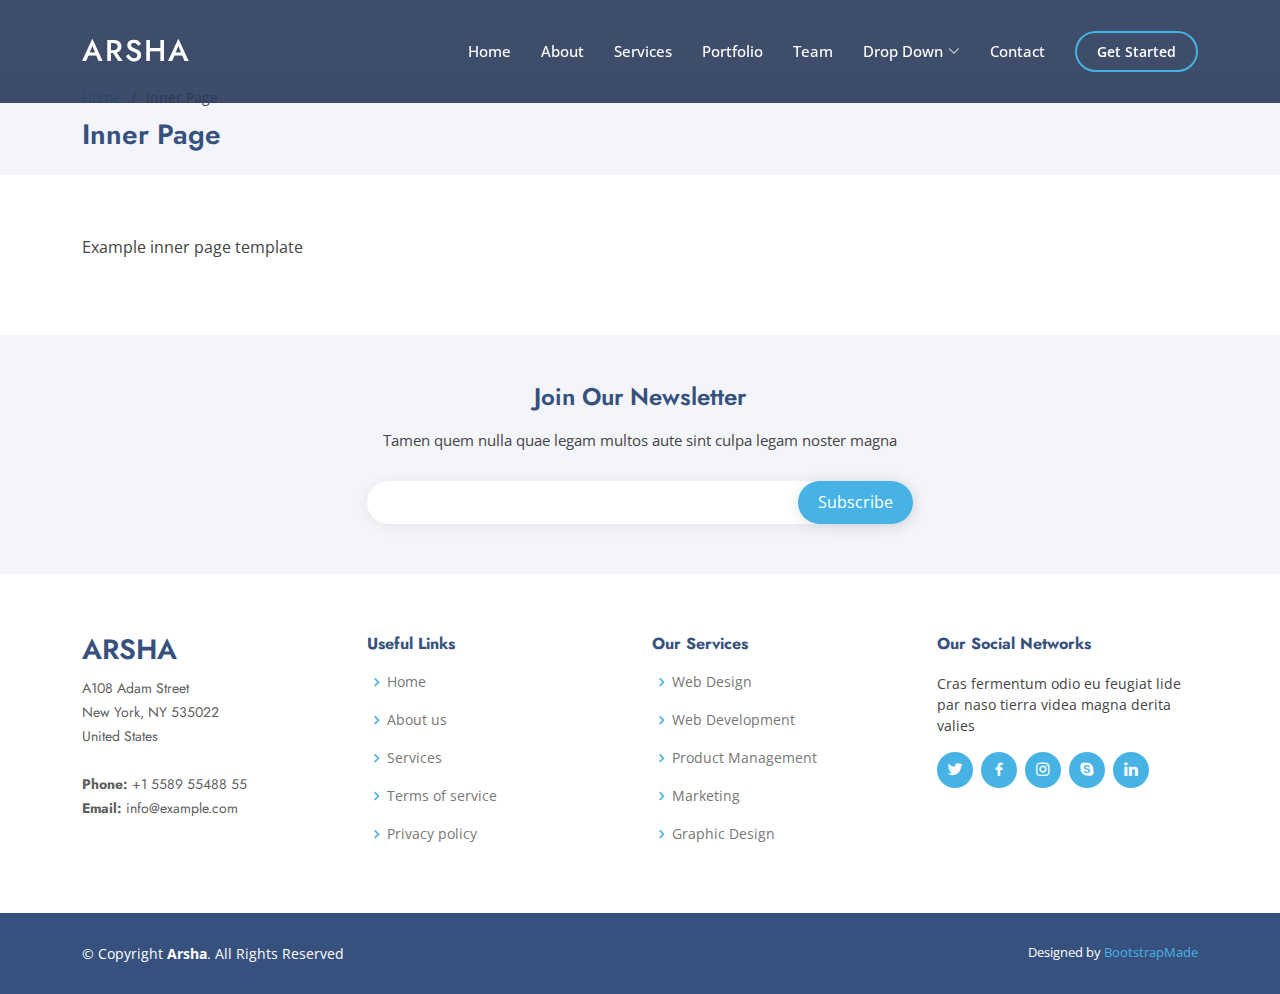
<file: inner-page.html>
<!DOCTYPE html>
<html lang="en">

<head>
  <meta charset="utf-8">
  <meta content="width=device-width, initial-scale=1.0" name="viewport">

  <title>Inner Page - Arsha Bootstrap Template</title>
  <meta content="" name="description">
  <meta content="" name="keywords">

  
  <link href="assets/img/favicon.png" rel="icon">
  <link href="assets/img/apple-touch-icon.png" rel="apple-touch-icon">


  <link href="https://fonts.googleapis.com/css?family=Open+Sans:300,300i,400,400i,600,600i,700,700i|Jost:300,300i,400,400i,500,500i,600,600i,700,700i|Poppins:300,300i,400,400i,500,500i,600,600i,700,700i" rel="stylesheet">

  <!-- Vendor CSS Files -->
  <link href="assets/vendor/aos/aos.css" rel="stylesheet">
  <link href="assets/vendor/bootstrap/css/bootstrap.min.css" rel="stylesheet">
  <link href="assets/vendor/bootstrap-icons/bootstrap-icons.css" rel="stylesheet">
  <link href="assets/vendor/boxicons/css/boxicons.min.css" rel="stylesheet">
  <link href="assets/vendor/glightbox/css/glightbox.min.css" rel="stylesheet">
  <link href="assets/vendor/remixicon/remixicon.css" rel="stylesheet">
  <link href="assets/vendor/swiper/swiper-bundle.min.css" rel="stylesheet">

  <!-- Template Main CSS File -->
  <link href="assets/css/style.css" rel="stylesheet">


</head>

<body>

  <!-- ======= Header ======= -->
  <header id="header" class="fixed-top header-inner-pages">
    <div class="container d-flex align-items-center">

      <h1 class="logo me-auto"><a href="index.html">Arsha</a></h1>
      <!-- Uncomment below if you prefer to use an image logo -->
      <!-- <a href="index.html" class="logo me-auto"><img src="assets/img/logo.png" alt="" class="img-fluid"></a>-->

      <nav id="navbar" class="navbar">
        <ul>
          <li><a class="nav-link scrollto " href="#hero">Home</a></li>
          <li><a class="nav-link scrollto" href="#about">About</a></li>
          <li><a class="nav-link scrollto" href="#services">Services</a></li>
          <li><a class="nav-link   scrollto" href="#portfolio">Portfolio</a></li>
          <li><a class="nav-link scrollto" href="#team">Team</a></li>
          <li class="dropdown"><a href="#"><span>Drop Down</span> <i class="bi bi-chevron-down"></i></a>
            <ul>
              <li><a href="#">Drop Down 1</a></li>
              <li class="dropdown"><a href="#"><span>Deep Drop Down</span> <i class="bi bi-chevron-right"></i></a>
                <ul>
                  <li><a href="#">Deep Drop Down 1</a></li>
                  <li><a href="#">Deep Drop Down 2</a></li>
                  <li><a href="#">Deep Drop Down 3</a></li>
                  <li><a href="#">Deep Drop Down 4</a></li>
                  <li><a href="#">Deep Drop Down 5</a></li>
                </ul>
              </li>
              <li><a href="#">Drop Down 2</a></li>
              <li><a href="#">Drop Down 3</a></li>
              <li><a href="#">Drop Down 4</a></li>
            </ul>
          </li>
          <li><a class="nav-link scrollto" href="#contact">Contact</a></li>
          <li><a class="getstarted scrollto" href="#about">Get Started</a></li>
        </ul>
        <i class="bi bi-list mobile-nav-toggle"></i>
      </nav><!-- .navbar -->

    </div>
  </header><!-- End Header -->

  <main id="main">

    <!-- ======= Breadcrumbs ======= -->
    <section id="breadcrumbs" class="breadcrumbs">
      <div class="container">

        <ol>
          <li><a href="index.html">Home</a></li>
          <li>Inner Page</li>
        </ol>
        <h2>Inner Page</h2>

      </div>
    </section><!-- End Breadcrumbs -->

    <section class="inner-page">
      <div class="container">
        <p>
          Example inner page template
        </p>
      </div>
    </section>

  </main><!-- End #main -->

  <!-- ======= Footer ======= -->
  <footer id="footer">

    <div class="footer-newsletter">
      <div class="container">
        <div class="row justify-content-center">
          <div class="col-lg-6">
            <h4>Join Our Newsletter</h4>
            <p>Tamen quem nulla quae legam multos aute sint culpa legam noster magna</p>
            <form action="" method="post">
              <input type="email" name="email"><input type="submit" value="Subscribe">
            </form>
          </div>
        </div>
      </div>
    </div>

    <div class="footer-top">
      <div class="container">
        <div class="row">

          <div class="col-lg-3 col-md-6 footer-contact">
            <h3>Arsha</h3>
            <p>
              A108 Adam Street <br>
              New York, NY 535022<br>
              United States <br><br>
              <strong>Phone:</strong> +1 5589 55488 55<br>
              <strong>Email:</strong> info@example.com<br>
            </p>
          </div>

          <div class="col-lg-3 col-md-6 footer-links">
            <h4>Useful Links</h4>
            <ul>
              <li><i class="bx bx-chevron-right"></i> <a href="#">Home</a></li>
              <li><i class="bx bx-chevron-right"></i> <a href="#">About us</a></li>
              <li><i class="bx bx-chevron-right"></i> <a href="#">Services</a></li>
              <li><i class="bx bx-chevron-right"></i> <a href="#">Terms of service</a></li>
              <li><i class="bx bx-chevron-right"></i> <a href="#">Privacy policy</a></li>
            </ul>
          </div>

          <div class="col-lg-3 col-md-6 footer-links">
            <h4>Our Services</h4>
            <ul>
              <li><i class="bx bx-chevron-right"></i> <a href="#">Web Design</a></li>
              <li><i class="bx bx-chevron-right"></i> <a href="#">Web Development</a></li>
              <li><i class="bx bx-chevron-right"></i> <a href="#">Product Management</a></li>
              <li><i class="bx bx-chevron-right"></i> <a href="#">Marketing</a></li>
              <li><i class="bx bx-chevron-right"></i> <a href="#">Graphic Design</a></li>
            </ul>
          </div>

          <div class="col-lg-3 col-md-6 footer-links">
            <h4>Our Social Networks</h4>
            <p>Cras fermentum odio eu feugiat lide par naso tierra videa magna derita valies</p>
            <div class="social-links mt-3">
              <a href="#" class="twitter"><i class="bx bxl-twitter"></i></a>
              <a href="#" class="facebook"><i class="bx bxl-facebook"></i></a>
              <a href="#" class="instagram"><i class="bx bxl-instagram"></i></a>
              <a href="#" class="google-plus"><i class="bx bxl-skype"></i></a>
              <a href="#" class="linkedin"><i class="bx bxl-linkedin"></i></a>
            </div>
          </div>

        </div>
      </div>
    </div>

    <div class="container footer-bottom clearfix">
      <div class="copyright">
        &copy; Copyright <strong><span>Arsha</span></strong>. All Rights Reserved
      </div>
      <div class="credits">
        <!-- All the links in the footer should remain intact. -->
        <!-- You can delete the links only if you purchased the pro version. -->
        <!-- Licensing information: https://bootstrapmade.com/license/ -->
        <!-- Purchase the pro version with working PHP/AJAX contact form: https://bootstrapmade.com/arsha-free-bootstrap-html-template-corporate/ -->
        Designed by <a href="https://bootstrapmade.com/">BootstrapMade</a>
      </div>
    </div>
  </footer><!-- End Footer -->

  <div id="preloader"></div>
  <a href="#" class="back-to-top d-flex align-items-center justify-content-center"><i class="bi bi-arrow-up-short"></i></a>

  <!-- Vendor JS Files -->
  <script src="assets/vendor/aos/aos.js"></script>
  <script src="assets/vendor/bootstrap/js/bootstrap.bundle.min.js"></script>
  <script src="assets/vendor/glightbox/js/glightbox.min.js"></script>
  <script src="assets/vendor/isotope-layout/isotope.pkgd.min.js"></script>
  <script src="assets/vendor/swiper/swiper-bundle.min.js"></script>
  <script src="assets/vendor/waypoints/noframework.waypoints.js"></script>
  <script src="assets/vendor/php-email-form/validate.js"></script>

  <!-- Template Main JS File -->
  <script src="assets/js/main.js"></script>

</body>

</html>
</file>
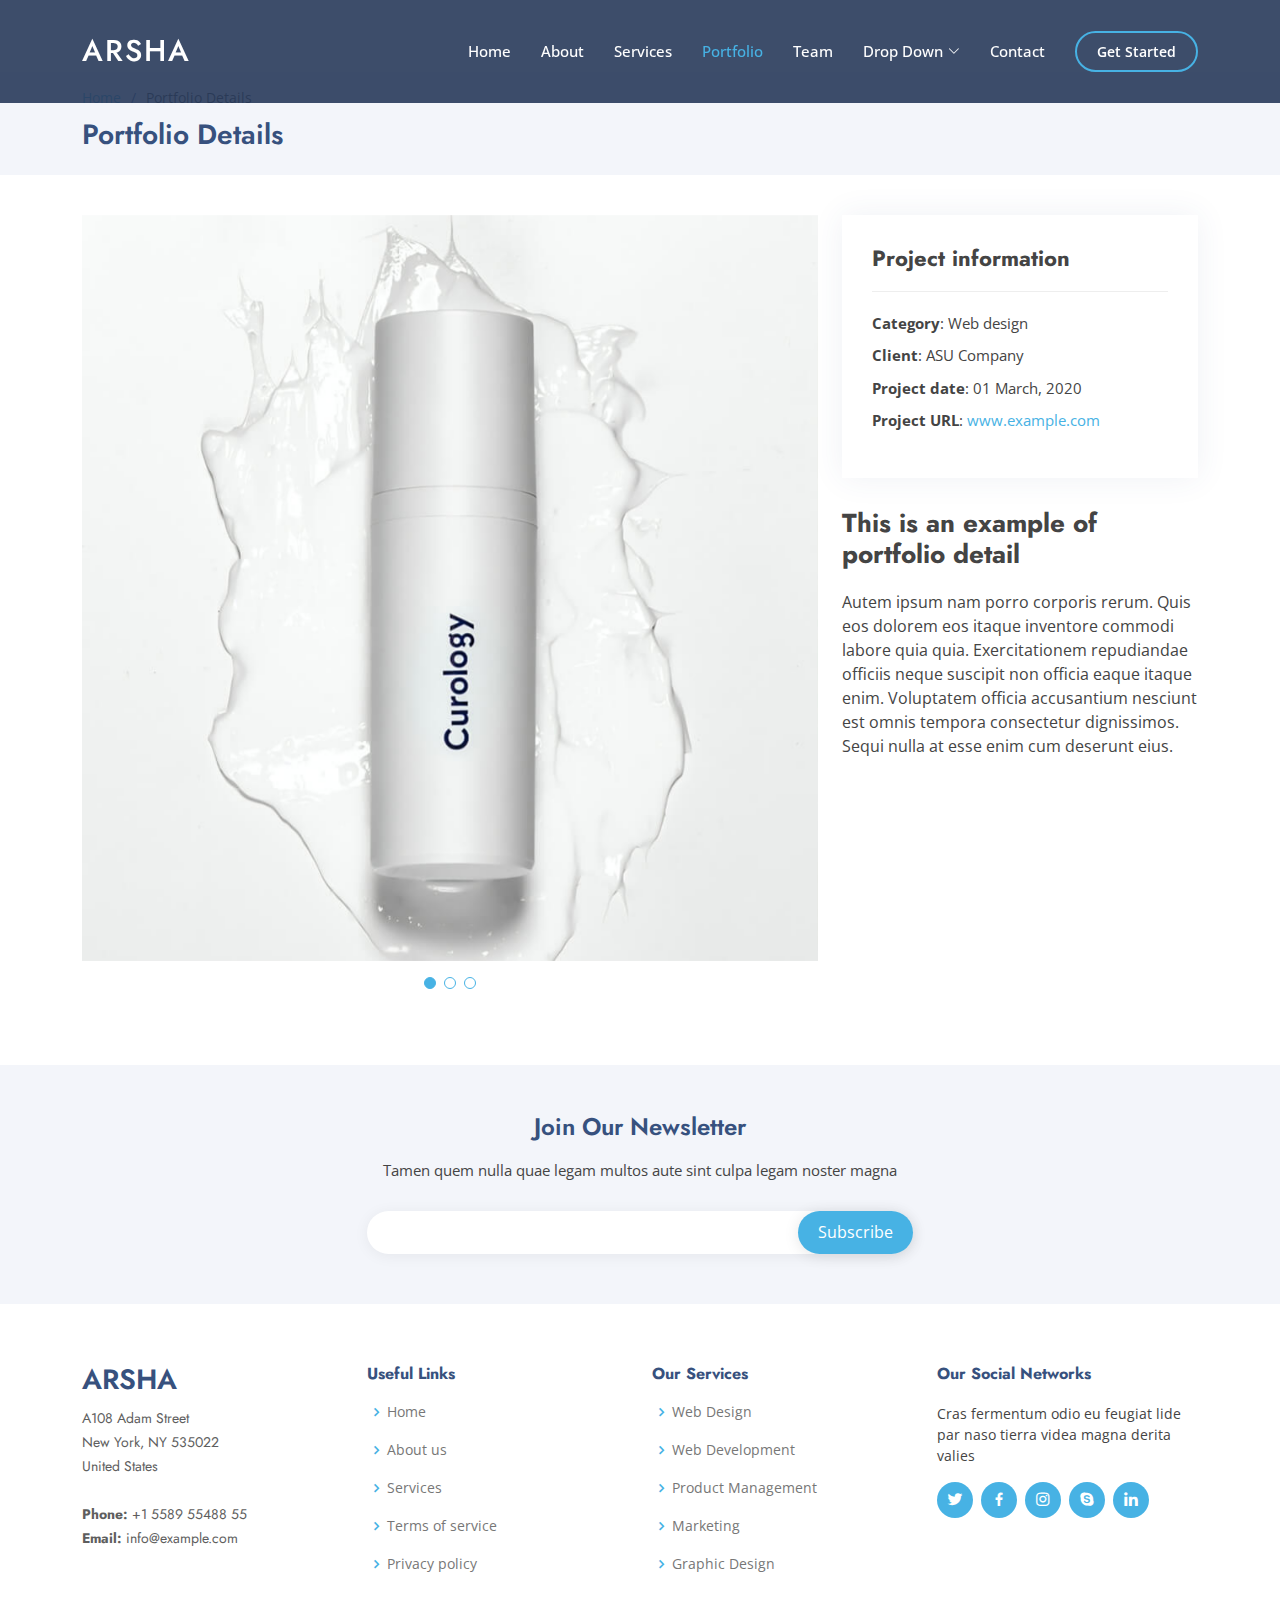
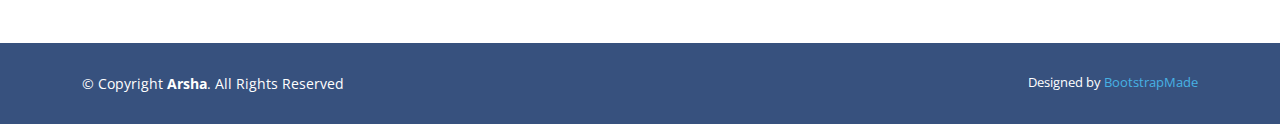
<file: portfolio-details.html>
<!DOCTYPE html>
<html lang="en">

<head>
  <meta charset="utf-8">
  <meta content="width=device-width, initial-scale=1.0" name="viewport">

  <title>Portfolio Details - Arsha Bootstrap Template</title>
  <meta content="" name="description">
  <meta content="" name="keywords">

  <!-- Favicons -->
  <link href="assets/img/favicon.png" rel="icon">
  <link href="assets/img/apple-touch-icon.png" rel="apple-touch-icon">

  <!-- Google Fonts -->
  <link href="https://fonts.googleapis.com/css?family=Open+Sans:300,300i,400,400i,600,600i,700,700i|Jost:300,300i,400,400i,500,500i,600,600i,700,700i|Poppins:300,300i,400,400i,500,500i,600,600i,700,700i" rel="stylesheet">

  <!-- Vendor CSS Files -->
  <link href="assets/vendor/aos/aos.css" rel="stylesheet">
  <link href="assets/vendor/bootstrap/css/bootstrap.min.css" rel="stylesheet">
  <link href="assets/vendor/bootstrap-icons/bootstrap-icons.css" rel="stylesheet">
  <link href="assets/vendor/boxicons/css/boxicons.min.css" rel="stylesheet">
  <link href="assets/vendor/glightbox/css/glightbox.min.css" rel="stylesheet">
  <link href="assets/vendor/remixicon/remixicon.css" rel="stylesheet">
  <link href="assets/vendor/swiper/swiper-bundle.min.css" rel="stylesheet">

  <!-- Template Main CSS File -->
  <link href="assets/css/style.css" rel="stylesheet">

  <!-- =======================================================
  * Template Name: Arsha
  * Updated: Jan 29 2024 with Bootstrap v5.3.2
  * Template URL: https://bootstrapmade.com/arsha-free-bootstrap-html-template-corporate/
  * Author: BootstrapMade.com
  * License: https://bootstrapmade.com/license/
  ======================================================== -->
</head>

<body>

  <!-- ======= Header ======= -->
  <header id="header" class="fixed-top header-inner-pages">
    <div class="container d-flex align-items-center">

      <h1 class="logo me-auto"><a href="index.html">Arsha</a></h1>
      <!-- Uncomment below if you prefer to use an image logo -->
      <!-- <a href="index.html" class="logo me-auto"><img src="assets/img/logo.png" alt="" class="img-fluid"></a>-->

      <nav id="navbar" class="navbar">
        <ul>
          <li><a class="nav-link scrollto " href="#hero">Home</a></li>
          <li><a class="nav-link scrollto" href="#about">About</a></li>
          <li><a class="nav-link scrollto" href="#services">Services</a></li>
          <li><a class="nav-link  active scrollto" href="#portfolio">Portfolio</a></li>
          <li><a class="nav-link scrollto" href="#team">Team</a></li>
          <li class="dropdown"><a href="#"><span>Drop Down</span> <i class="bi bi-chevron-down"></i></a>
            <ul>
              <li><a href="#">Drop Down 1</a></li>
              <li class="dropdown"><a href="#"><span>Deep Drop Down</span> <i class="bi bi-chevron-right"></i></a>
                <ul>
                  <li><a href="#">Deep Drop Down 1</a></li>
                  <li><a href="#">Deep Drop Down 2</a></li>
                  <li><a href="#">Deep Drop Down 3</a></li>
                  <li><a href="#">Deep Drop Down 4</a></li>
                  <li><a href="#">Deep Drop Down 5</a></li>
                </ul>
              </li>
              <li><a href="#">Drop Down 2</a></li>
              <li><a href="#">Drop Down 3</a></li>
              <li><a href="#">Drop Down 4</a></li>
            </ul>
          </li>
          <li><a class="nav-link scrollto" href="#contact">Contact</a></li>
          <li><a class="getstarted scrollto" href="#about">Get Started</a></li>
        </ul>
        <i class="bi bi-list mobile-nav-toggle"></i>
      </nav><!-- .navbar -->

    </div>
  </header><!-- End Header -->

  <main id="main">

    <!-- ======= Breadcrumbs ======= -->
    <section id="breadcrumbs" class="breadcrumbs">
      <div class="container">

        <ol>
          <li><a href="index.html">Home</a></li>
          <li>Portfolio Details</li>
        </ol>
        <h2>Portfolio Details</h2>

      </div>
    </section><!-- End Breadcrumbs -->

    <!-- ======= Portfolio Details Section ======= -->
    <section id="portfolio-details" class="portfolio-details">
      <div class="container">

        <div class="row gy-4">

          <div class="col-lg-8">
            <div class="portfolio-details-slider swiper">
              <div class="swiper-wrapper align-items-center">

                <div class="swiper-slide">
                  <img src="assets/img/portfolio/portfolio-1.jpg" alt="">
                </div>

                <div class="swiper-slide">
                  <img src="assets/img/portfolio/portfolio-2.jpg" alt="">
                </div>

                <div class="swiper-slide">
                  <img src="assets/img/portfolio/portfolio-3.jpg" alt="">
                </div>

              </div>
              <div class="swiper-pagination"></div>
            </div>
          </div>

          <div class="col-lg-4">
            <div class="portfolio-info">
              <h3>Project information</h3>
              <ul>
                <li><strong>Category</strong>: Web design</li>
                <li><strong>Client</strong>: ASU Company</li>
                <li><strong>Project date</strong>: 01 March, 2020</li>
                <li><strong>Project URL</strong>: <a href="#">www.example.com</a></li>
              </ul>
            </div>
            <div class="portfolio-description">
              <h2>This is an example of portfolio detail</h2>
              <p>
                Autem ipsum nam porro corporis rerum. Quis eos dolorem eos itaque inventore commodi labore quia quia. Exercitationem repudiandae officiis neque suscipit non officia eaque itaque enim. Voluptatem officia accusantium nesciunt est omnis tempora consectetur dignissimos. Sequi nulla at esse enim cum deserunt eius.
              </p>
            </div>
          </div>

        </div>

      </div>
    </section><!-- End Portfolio Details Section -->

  </main><!-- End #main -->

  <!-- ======= Footer ======= -->
  <footer id="footer">

    <div class="footer-newsletter">
      <div class="container">
        <div class="row justify-content-center">
          <div class="col-lg-6">
            <h4>Join Our Newsletter</h4>
            <p>Tamen quem nulla quae legam multos aute sint culpa legam noster magna</p>
            <form action="" method="post">
              <input type="email" name="email"><input type="submit" value="Subscribe">
            </form>
          </div>
        </div>
      </div>
    </div>

    <div class="footer-top">
      <div class="container">
        <div class="row">

          <div class="col-lg-3 col-md-6 footer-contact">
            <h3>Arsha</h3>
            <p>
              A108 Adam Street <br>
              New York, NY 535022<br>
              United States <br><br>
              <strong>Phone:</strong> +1 5589 55488 55<br>
              <strong>Email:</strong> info@example.com<br>
            </p>
          </div>

          <div class="col-lg-3 col-md-6 footer-links">
            <h4>Useful Links</h4>
            <ul>
              <li><i class="bx bx-chevron-right"></i> <a href="#">Home</a></li>
              <li><i class="bx bx-chevron-right"></i> <a href="#">About us</a></li>
              <li><i class="bx bx-chevron-right"></i> <a href="#">Services</a></li>
              <li><i class="bx bx-chevron-right"></i> <a href="#">Terms of service</a></li>
              <li><i class="bx bx-chevron-right"></i> <a href="#">Privacy policy</a></li>
            </ul>
          </div>

          <div class="col-lg-3 col-md-6 footer-links">
            <h4>Our Services</h4>
            <ul>
              <li><i class="bx bx-chevron-right"></i> <a href="#">Web Design</a></li>
              <li><i class="bx bx-chevron-right"></i> <a href="#">Web Development</a></li>
              <li><i class="bx bx-chevron-right"></i> <a href="#">Product Management</a></li>
              <li><i class="bx bx-chevron-right"></i> <a href="#">Marketing</a></li>
              <li><i class="bx bx-chevron-right"></i> <a href="#">Graphic Design</a></li>
            </ul>
          </div>

          <div class="col-lg-3 col-md-6 footer-links">
            <h4>Our Social Networks</h4>
            <p>Cras fermentum odio eu feugiat lide par naso tierra videa magna derita valies</p>
            <div class="social-links mt-3">
              <a href="#" class="twitter"><i class="bx bxl-twitter"></i></a>
              <a href="#" class="facebook"><i class="bx bxl-facebook"></i></a>
              <a href="#" class="instagram"><i class="bx bxl-instagram"></i></a>
              <a href="#" class="google-plus"><i class="bx bxl-skype"></i></a>
              <a href="#" class="linkedin"><i class="bx bxl-linkedin"></i></a>
            </div>
          </div>

        </div>
      </div>
    </div>

    <div class="container footer-bottom clearfix">
      <div class="copyright">
        &copy; Copyright <strong><span>Arsha</span></strong>. All Rights Reserved
      </div>
      <div class="credits">
        <!-- All the links in the footer should remain intact. -->
        <!-- You can delete the links only if you purchased the pro version. -->
        <!-- Licensing information: https://bootstrapmade.com/license/ -->
        <!-- Purchase the pro version with working PHP/AJAX contact form: https://bootstrapmade.com/arsha-free-bootstrap-html-template-corporate/ -->
        Designed by <a href="https://bootstrapmade.com/">BootstrapMade</a>
      </div>
    </div>
  </footer><!-- End Footer -->

  <div id="preloader"></div>
  <a href="#" class="back-to-top d-flex align-items-center justify-content-center"><i class="bi bi-arrow-up-short"></i></a>

  <!-- Vendor JS Files -->
  <script src="assets/vendor/aos/aos.js"></script>
  <script src="assets/vendor/bootstrap/js/bootstrap.bundle.min.js"></script>
  <script src="assets/vendor/glightbox/js/glightbox.min.js"></script>
  <script src="assets/vendor/isotope-layout/isotope.pkgd.min.js"></script>
  <script src="assets/vendor/swiper/swiper-bundle.min.js"></script>
  <script src="assets/vendor/waypoints/noframework.waypoints.js"></script>
  <script src="assets/vendor/php-email-form/validate.js"></script>

  <!-- Template Main JS File -->
  <script src="assets/js/main.js"></script>

</body>

</html>
</file>
<file: assets/css/style.css>
/**
* Template Name: Arsha
* Updated: Jan 29 2024 with Bootstrap v5.3.2
* Template URL: https://bootstrapmade.com/arsha-free-bootstrap-html-template-corporate/
* Author: BootstrapMade.com
* License: https://bootstrapmade.com/license/
*/

/*--------------------------------------------------------------
# General
--------------------------------------------------------------*/
body {
  font-family: "Open Sans", sans-serif;
  color: #444444;
}

a {
  color: #47b2e4;
  text-decoration: none;
}

a:hover {
  color: #73c5eb;
  text-decoration: none;
}

h1,
h2,
h3,
h4,
h5,
h6 {
  font-family: "Jost", sans-serif;
}

/*--------------------------------------------------------------
# Preloader
--------------------------------------------------------------*/
#preloader {
  position: fixed;
  top: 0;
  left: 0;
  right: 0;
  bottom: 0;
  z-index: 9999;
  overflow: hidden;
  background: #37517e;
}

#preloader:before {
  content: "";
  position: fixed;
  top: calc(50% - 30px);
  left: calc(50% - 30px);
  border: 6px solid #37517e;
  border-top-color: #fff;
  border-bottom-color: #fff;
  border-radius: 50%;
  width: 60px;
  height: 60px;
  animation: animate-preloader 1s linear infinite;
}

@keyframes animate-preloader {
  0% {
    transform: rotate(0deg);
  }

  100% {
    transform: rotate(360deg);
  }
}

/*--------------------------------------------------------------
# Back to top button
--------------------------------------------------------------*/

.back-to-top {
  position: fixed;
  visibility: hidden;
  opacity: 0;
  right: 15px;
  bottom: 15px;
  z-index: 996;
  background: #47b2e4;
  width: 50px; /* Adjusted width */
  height: 50px; /* Adjusted height */
  border-radius: 50px;
  transition: all 0.4s;
}

.back-to-top i {
  font-size: 24px;
  color: #fff;
  line-height: 0;
  padding: 10px; /* Adjusted padding */
}


.back-to-top i {
  font-size: 24px;
  color: #fff;
  line-height: 0;
}

.back-to-top:hover {
  background: #6bc1e9;
  color: #fff;
}

.back-to-top.active {
  visibility: visible;
  opacity: 1;
}

/*--------------------------------------------------------------
# Header
--------------------------------------------------------------*/
#header {
  transition: all 0.5s;
  z-index: 997;
  padding: 30px 0; /* Adjusted padding */
}

#header.header-scrolled,
#header.header-inner-pages {
  background: rgba(40, 58, 90, 0.9);
}

#header .logo {
  font-size: 30px;
  margin: 0;
  padding: 0;
  line-height: 1;
  font-weight: 500;
  letter-spacing: 2px;
  text-transform: uppercase;
}

#header .logo a {
  color: #fff;
}

#header .logo img {
  max-height: 40px;
}

/*--------------------------------------------------------------
# Navigation Menu
--------------------------------------------------------------*/
/**
* Desktop Navigation 
*/
.navbar {
  padding: 0;
}

.navbar ul {
  margin: 0;
  padding: 0;
  display: flex;
  list-style: none;
  align-items: center;
}

.navbar li {
  position: relative;
}

.navbar a,
.navbar a:focus {
  display: flex;
  align-items: center;
  justify-content: space-between;
  padding: 10px 0 10px 30px;
  font-size: 15px;
  font-weight: 500;
  color: #fff;
  white-space: nowrap;
  transition: 0.3s;
}

.navbar a i,
.navbar a:focus i {
  font-size: 12px;
  line-height: 0;
  margin-left: 5px;
}

.navbar a:hover,
.navbar .active,
.navbar .active:focus,
.navbar li:hover>a {
  color: #47b2e4;
}

.navbar .getstarted,
.navbar .getstarted:focus {
  padding: 8px 20px;
  margin-left: 30px;
  border-radius: 50px;
  color: #fff;
  font-size: 14px;
  border: 2px solid #47b2e4;
  font-weight: 600;
}

.navbar .getstarted:hover,
.navbar .getstarted:focus:hover {
  color: #fff;
  background: #31a9e1;
}

.navbar .dropdown ul {
  display: block;
  position: absolute;
  left: 14px;
  top: calc(100% + 30px);
  margin: 0;
  padding: 10px 0;
  z-index: 99;
  opacity: 0;
  visibility: hidden;
  background: #fff;
  box-shadow: 0px 0px 30px rgba(127, 137, 161, 0.25);
  transition: 0.3s;
  border-radius: 4px;
}

.navbar .dropdown ul li {
  min-width: 200px;
}

.navbar .dropdown ul a {
  padding: 10px 20px;
  font-size: 14px;
  text-transform: none;
  font-weight: 500;
  color: #0c3c53;
}

.navbar .dropdown ul a i {
  font-size: 12px;
}

.navbar .dropdown ul a:hover,
.navbar .dropdown ul .active:hover,
.navbar .dropdown ul li:hover>a {
  color: #47b2e4;
}

.navbar .dropdown:hover>ul {
  opacity: 1;
  top: 100%;
  visibility: visible;
}

.navbar .dropdown .dropdown ul {
  top: 0;
  left: calc(100% - 30px);
  visibility: hidden;
}

.navbar .dropdown .dropdown:hover>ul {
  opacity: 1;
  top: 0;
  left: 100%;
  visibility: visible;
}

@media (max-width: 1366px) {
  .navbar .dropdown .dropdown ul {
    left: -90%;
  }

  .navbar .dropdown .dropdown:hover>ul {
    left: -100%;
  }
}

/**
* Mobile Navigation 
*/
.mobile-nav-toggle {
  color: #fff;
  font-size: 28px;
  cursor: pointer;
  display: none;
  line-height: 0;
  transition: 0.5s;
}

.mobile-nav-toggle.bi-x {
  color: #fff;
}

@media (max-width: 991px) {
  .mobile-nav-toggle {
    display: block;
  }

  .navbar ul {
    display: none;
  }
}

.navbar-mobile {
  position: fixed;
  overflow: hidden;
  top: 0;
  right: 0;
  left: 0;
  bottom: 0;
  background: rgba(40, 58, 90, 0.9);
  transition: 0.3s;
  z-index: 999;
}

.navbar-mobile .mobile-nav-toggle {
  position: absolute;
  top: 15px;
  right: 15px;
}

.navbar-mobile ul {
  display: block;
  position: absolute;
  top: 55px;
  right: 15px;
  bottom: 15px;
  left: 15px;
  padding: 10px 0;
  border-radius: 10px;
  background-color: #fff;
  overflow-y: auto;
  transition: 0.3s;
}

.navbar-mobile a,
.navbar-mobile a:focus {
  padding: 10px 20px;
  font-size: 15px;
  color: #37517e;
}

.navbar-mobile a:hover,
.navbar-mobile .active,
.navbar-mobile li:hover>a {
  color: #47b2e4;
}

.navbar-mobile .getstarted,
.navbar-mobile .getstarted:focus {
  margin: 15px;
  color: #37517e;
}

.navbar-mobile .dropdown ul {
  position: static;
  display: none;
  margin: 10px 20px;
  padding: 10px 0;
  z-index: 99;
  opacity: 1;
  visibility: visible;
  background: #fff;
  box-shadow: 0px 0px 30px rgba(127, 137, 161, 0.25);
}

.navbar-mobile .dropdown ul li {
  min-width: 200px;
}

.navbar-mobile .dropdown ul a {
  padding: 10px 20px;
}

.navbar-mobile .dropdown ul a i {
  font-size: 12px;
}

.navbar-mobile .dropdown ul a:hover,
.navbar-mobile .dropdown ul .active:hover,
.navbar-mobile .dropdown ul li:hover>a {
  color: #47b2e4;
}

.navbar-mobile .dropdown>.dropdown-active {
  display: block;
  visibility: visible !important;
}

/*--------------------------------------------------------------
# Hero Section
--------------------------------------------------------------*/
#hero {
  width: 100%;
  height: 80vh;
  background: #37517e;
}

#hero .container {
  padding-top: 72px;
}

#hero h1 {
  margin: 0 0 15px 0;
  font-size: 48px;
  font-weight: 700;
  line-height: 56px;
  color: #fff;
}

#hero h2 {
  color: rgba(255, 255, 255, 0.6);
  margin-bottom: 50px;
  font-size: 24px;
}

#hero .btn-get-started {
  font-family: "Jost", sans-serif;
  font-weight: 500;
  font-size: 16px;
  letter-spacing: 1px;
  display: inline-block;
  padding: 10px 28px 11px 28px;
  border-radius: 50px;
  transition: 0.5s;
  margin: 10px 0 0 0;
  color: #fff;
  background: #47b2e4;
}

#hero .btn-get-started:hover {
  background: #209dd8;
}

#hero .btn-watch-video {
  font-size: 16px;
  display: flex;
  align-items: center;
  transition: 0.5s;
  margin: 10px 0 0 25px;
  color: #fff;
  line-height: 1;
}

#hero .btn-watch-video i {
  line-height: 0;
  color: #fff;
  font-size: 32px;
  transition: 0.3s;
  margin-right: 8px;
}

#hero .btn-watch-video:hover i {
  color: #47b2e4;
}

#hero .animated {
  animation: up-down 2s ease-in-out infinite alternate-reverse both;
}

@media (max-width: 991px) {
  #hero {
    height: 100vh;
    text-align: center;
  }

  #hero .animated {
    animation: none;
  }

  #hero .hero-img {
    text-align: center;
  }

  #hero .hero-img img {
    width: 50%;
  }
}

@media (max-width: 768px) {
  #hero h1 {
    font-size: 28px;
    line-height: 36px;
  }

  #hero h2 {
    font-size: 18px;
    line-height: 24px;
    margin-bottom: 30px;
  }

  #hero .hero-img img {
    width: 70%;
  }
}

@media (max-width: 575px) {
  #hero .hero-img img {
    width: 80%;
  }

  #hero .btn-get-started {
    font-size: 16px;
    padding: 10px 24px 11px 24px;
  }
}

@keyframes up-down {
  0% {
    transform: translateY(10px);
  }

  100% {
    transform: translateY(-10px);
  }
}

/*--------------------------------------------------------------
# Sections General
--------------------------------------------------------------*/
section {
  padding: 60px 0;
  overflow: hidden;
}

.section-bg {
  background-color: #f3f5fa;
}

.section-title {
  text-align: center;
  padding-bottom: 30px;
}

.section-title h2 {
  font-size: 32px;
  font-weight: bold;
  text-transform: uppercase;
  margin-bottom: 20px;
  padding-bottom: 20px;
  position: relative;
  color: #37517e;
}

.section-title h2::before {
  content: "";
  position: absolute;
  display: block;
  width: 120px;
  height: 1px;
  background: #ddd;
  bottom: 1px;
  left: calc(50% - 60px);
}

.section-title h2::after {
  content: "";
  position: absolute;
  display: block;
  width: 40px;
  height: 3px;
  background: #47b2e4;
  bottom: 0;
  left: calc(50% - 20px);
}

.section-title p {
  margin-bottom: 0;
}

/*--------------------------------------------------------------
# Clients
--------------------------------------------------------------*/
.clients {
  padding: 12px 0;
  text-align: center;
}

.clients img {
  max-width: 45%;
  transition: all 0.4s ease-in-out;
  display: inline-block;
  padding: 15px 0;
  filter: grayscale(100);
}

.clients img:hover {
  filter: none;
  transform: scale(1.1);
}

@media (max-width: 768px) {
  .clients img {
    max-width: 40%;
  }
}

/*--------------------------------------------------------------
# About Us
--------------------------------------------------------------*/
.about .content h3 {
  font-weight: 600;
  font-size: 26px;
}

.about .content ul {
  list-style: none;
  padding: 0;
}

.about .content ul li {
  padding-left: 28px;
  position: relative;
}

.about .content ul li+li {
  margin-top: 10px;
}

.about .content ul i {
  position: absolute;
  left: 0;
  top: 2px;
  font-size: 20px;
  color: #47b2e4;
  line-height: 1;
}

.about .content p:last-child {
  margin-bottom: 0;
}

.about .content .btn-learn-more {
  font-family: "Poppins", sans-serif;
  font-weight: 500;
  font-size: 14px;
  letter-spacing: 1px;
  display: inline-block;
  padding: 12px 32px;
  border-radius: 4px;
  transition: 0.3s;
  line-height: 1;
  color: #47b2e4;
  animation-delay: 0.8s;
  margin-top: 6px;
  border: 2px solid #47b2e4;
}

.about .content .btn-learn-more:hover {
  background: #47b2e4;
  color: #fff;
  text-decoration: none;
}

/*--------------------------------------------------------------
# Why Us
--------------------------------------------------------------*/
.why-us .content {
  padding: 60px 100px 0 100px;
}

.why-us .content h3 {
  font-weight: 400;
  font-size: 34px;
  color: #37517e;
}

.why-us .content h4 {
  font-size: 20px;
  font-weight: 700;
  margin-top: 5px;
}

.why-us .content p {
  font-size: 15px;
  color: #848484;
}

.why-us .img {
  background-size: contain;
  background-repeat: no-repeat;
  background-position: center center;
}

.why-us .accordion-list {
  padding: 0 100px 60px 100px;
}

.why-us .accordion-list ul {
  padding: 0;
  list-style: none;
}

.why-us .accordion-list li+li {
  margin-top: 15px;
}

.why-us .accordion-list li {
  padding: 20px;
  background: #fff;
  border-radius: 4px;
}

.why-us .accordion-list a {
  display: block;
  position: relative;
  font-family: "Poppins", sans-serif;
  font-size: 16px;
  line-height: 24px;
  font-weight: 500;
  padding-right: 30px;
  outline: none;
  cursor: pointer;
}

.why-us .accordion-list span {
  color: #47b2e4;
  font-weight: 600;
  font-size: 18px;
  padding-right: 10px;
}

.why-us .accordion-list i {
  font-size: 24px;
  position: absolute;
  right: 0;
  top: 0;
}

.why-us .accordion-list p {
  margin-bottom: 0;
  padding: 10px 0 0 0;
}

.why-us .accordion-list .icon-show {
  display: none;
}

.why-us .accordion-list a.collapsed {
  color: #343a40;
}

.why-us .accordion-list a.collapsed:hover {
  color: #47b2e4;
}

.why-us .accordion-list a.collapsed .icon-show {
  display: inline-block;
}

.why-us .accordion-list a.collapsed .icon-close {
  display: none;
}

@media (max-width: 1024px) {

  .why-us .content,
  .why-us .accordion-list {
    padding-left: 0;
    padding-right: 0;
  }
}

@media (max-width: 992px) {
  .why-us .img {
    min-height: 400px;
  }

  .why-us .content {
    padding-top: 30px;
  }

  .why-us .accordion-list {
    padding-bottom: 30px;
  }
}

@media (max-width: 575px) {
  .why-us .img {
    min-height: 200px;
  }
}

/*--------------------------------------------------------------
# Skills
--------------------------------------------------------------*/
.skills .content h3 {
  font-weight: 700;
  font-size: 32px;
  color: #37517e;
  font-family: "Poppins", sans-serif;
}

.skills .content ul {
  list-style: none;
  padding: 0;
}

.skills .content ul li {
  padding-bottom: 10px;
}

.skills .content ul i {
  font-size: 20px;
  padding-right: 4px;
  color: #47b2e4;
}

.skills .content p:last-child {
  margin-bottom: 0;
}

.skills .progress {
  height: 60px;
  display: block;
  background: none;
  border-radius: 0;
}

.skills .progress .skill {
  padding: 0;
  margin: 0 0 6px 0;
  text-transform: uppercase;
  display: block;
  font-weight: 600;
  font-family: "Poppins", sans-serif;
  color: #37517e;
}

.skills .progress .skill .val {
  float: right;
  font-style: normal;
}

.skills .progress-bar-wrap {
  background: #e8edf5;
  height: 10px;
}

.skills .progress-bar {
  width: 1px;
  height: 10px;
  transition: 0.9s;
  background-color: #4668a2;
}

/*--------------------------------------------------------------
# Services
--------------------------------------------------------------*/
.carousel-item {
  text-align: center;
  overflow: hidden;
}
.carousel-item img {
  max-width: 100%;
  height: auto;
  margin: auto;
  border-radius: 8px; /* Rounded corners */
  box-shadow: 0 2px 4px rgba(0, 0, 0, 0.1); /* Shadow effect */
}
/* Smooth transition effect for carousel items */
.carousel-item {
  transition: transform 0.6s ease-in-out;
}
/* Custom styles for carousel controls */
.carousel-control-prev,
.carousel-control-next {
  width: auto;
  color: #000; /* Control arrows color */
  background: none;
}

#carCarousel {
  margin-top: 50px; /* Adjust margin-top as needed */
}
.carousel-control-prev,
.carousel-control-next {
  width: auto;
  color: #000; /* Control arrows color */
  background-color: #9bc4ec; /* Background color */
}
.carousel-control-prev-icon,
.carousel-control-next-icon {
  font-size: 24px;
  color: black; /* Arrow color */
}
.carousel-control-prev-icon,
.carousel-control-next-icon {
  color: black !important; /* Arrow color */
}

#carCarousel .carousel-inner .carousel-item {
  text-align: center;
}

#carCarousel .carousel-inner .carousel-item img {
  width: 100%; /* Set the width to fill the container */
  height: auto; /* Allow the height to adjust proportionally based on the width */
}
.carousel-item img {
  max-width: 500px; /* Adjust the maximum width as needed */
  max-height: 400px; /* Adjust the maximum height as needed */
  margin: auto;
  border-radius: 8px; /* Rounded corners */
  box-shadow: 0 2px 4px rgba(0, 0, 0, 0.1); /* Shadow effect */
}

/*--------------------------------------------------------------
# Cta
--------------------------------------------------------------*/
.cta {
  background: linear-gradient(rgba(40, 58, 90, 0.9), rgba(40, 58, 90, 0.9)), url("../img/cta-bg.jpg") fixed center center;
  background-size: cover;
  padding: 120px 0;
}

.cta h3 {
  color: #fff;
  font-size: 28px;
  font-weight: 700;
}

.cta p {
  color: #fff;
}

.cta .cta-btn {
  font-family: "Jost", sans-serif;
  font-weight: 500;
  font-size: 16px;
  letter-spacing: 1px;
  display: inline-block;
  padding: 12px 40px;
  border-radius: 50px;
  transition: 0.5s;
  margin: 10px;
  border: 2px solid #fff;
  color: #fff;
}

.cta .cta-btn:hover {
  background: #47b2e4;
  border: 2px solid #47b2e4;
}

@media (max-width: 1024px) {
  .cta {
    background-attachment: scroll;
  }
}

@media (min-width: 769px) {
  .cta .cta-btn-container {
    display: flex;
    align-items: center;
    justify-content: flex-end;
  }
}

/*--------------------------------------------------------------
# Portfolio
--------------------------------------------------------------*/
.portfolio #portfolio-flters {
  list-style: none;
  margin-bottom: 20px;
}

.portfolio #portfolio-flters li {
  cursor: pointer;
  display: inline-block;
  margin: 10px 5px;
  font-size: 15px;
  font-weight: 500;
  line-height: 1;
  color: #444444;
  transition: all 0.3s;
  padding: 8px 20px;
  border-radius: 50px;
  font-family: "Poppins", sans-serif;
}

.portfolio #portfolio-flters li:hover,
.portfolio #portfolio-flters li.filter-active {
  background: #47b2e4;
  color: #fff;
}

.portfolio .portfolio-item {
  margin-bottom: 30px;
}

.portfolio .portfolio-item .portfolio-img {
  overflow: hidden;
}

.portfolio .portfolio-item .portfolio-img img {
  transition: all 0.6s;
}

.portfolio .portfolio-item .portfolio-info {
  opacity: 0;
  position: absolute;
  left: 15px;
  bottom: 0;
  z-index: 3;
  right: 15px;
  transition: all 0.3s;
  background: rgba(55, 81, 126, 0.8);
  padding: 10px 15px;
}

.portfolio .portfolio-item .portfolio-info h4 {
  font-size: 18px;
  color: #fff;
  font-weight: 600;
  color: #fff;
  margin-bottom: 0px;
}

.portfolio .portfolio-item .portfolio-info p {
  color: #f9fcfe;
  font-size: 14px;
  margin-bottom: 0;
}

.portfolio .portfolio-item .portfolio-info .preview-link,
.portfolio .portfolio-item .portfolio-info .details-link {
  position: absolute;
  right: 40px;
  font-size: 24px;
  top: calc(50% - 18px);
  color: #fff;
  transition: 0.3s;
}

.portfolio .portfolio-item .portfolio-info .preview-link:hover,
.portfolio .portfolio-item .portfolio-info .details-link:hover {
  color: #47b2e4;
}

.portfolio .portfolio-item .portfolio-info .details-link {
  right: 10px;
}

.portfolio .portfolio-item:hover .portfolio-img img {
  transform: scale(1.15);
}

.portfolio .portfolio-item:hover .portfolio-info {
  opacity: 1;
}

/*--------------------------------------------------------------
# Portfolio Details
--------------------------------------------------------------*/
.portfolio-details {
  padding-top: 40px;
}

.portfolio-details .portfolio-details-slider img {
  width: 100%;
}

.portfolio-details .portfolio-details-slider .swiper-pagination {
  margin-top: 20px;
  position: relative;
}

.portfolio-details .portfolio-details-slider .swiper-pagination .swiper-pagination-bullet {
  width: 12px;
  height: 12px;
  background-color: #fff;
  opacity: 1;
  border: 1px solid #47b2e4;
}

.portfolio-details .portfolio-details-slider .swiper-pagination .swiper-pagination-bullet-active {
  background-color: #47b2e4;
}

.portfolio-details .portfolio-info {
  padding: 30px;
  box-shadow: 0px 0 30px rgba(55, 81, 126, 0.08);
}

.portfolio-details .portfolio-info h3 {
  font-size: 22px;
  font-weight: 700;
  margin-bottom: 20px;
  padding-bottom: 20px;
  border-bottom: 1px solid #eee;
}

.portfolio-details .portfolio-info ul {
  list-style: none;
  padding: 0;
  font-size: 15px;
}

.portfolio-details .portfolio-info ul li+li {
  margin-top: 10px;
}

.portfolio-details .portfolio-description {
  padding-top: 30px;
}

.portfolio-details .portfolio-description h2 {
  font-size: 26px;
  font-weight: 700;
  margin-bottom: 20px;
}

.portfolio-details .portfolio-description p {
  padding: 0;
}

/*--------------------------------------------------------------
# Team
--------------------------------------------------------------*/
.team .member {
  position: relative;
  box-shadow: 0px 2px 15px rgba(0, 0, 0, 0.1);
  padding: 30px;
  border-radius: 5px;
  background: #fff;
  transition: 0.5s;
  height: 100%;
}

.team .member .pic {
  overflow: hidden;
  width: 180px;
  border-radius: 50%;
}

.team .member .pic img {
  transition: ease-in-out 0.3s;
}

.team .member:hover {
  transform: translateY(-10px);
}

.team .member .member-info {
  padding-left: 30px;
}

.team .member h4 {
  font-weight: 700;
  margin-bottom: 5px;
  font-size: 20px;
  color: #37517e;
}

.team .member span {
  display: block;
  font-size: 15px;
  padding-bottom: 10px;
  position: relative;
  font-weight: 500;
}

.team .member span::after {
  content: "";
  position: absolute;
  display: block;
  width: 50px;
  height: 1px;
  background: #cbd6e9;
  bottom: 0;
  left: 0;
}

.team .member p {
  margin: 10px 0 0 0;
  font-size: 14px;
}

.team .member .social {
  margin-top: 12px;
  display: flex;
  align-items: center;
  justify-content: flex-start;
}

.team .member .social a {
  transition: ease-in-out 0.3s;
  display: flex;
  align-items: center;
  justify-content: center;
  border-radius: 50px;
  width: 32px;
  height: 32px;
  background: #eff2f8;
}

.team .member .social a i {
  color: #37517e;
  font-size: 16px;
  margin: 0 2px;
}

.team .member .social a:hover {
  background: #47b2e4;
}

.team .member .social a:hover i {
  color: #fff;
}

.team .member .social a+a {
  margin-left: 8px;
}

/*--------------------------------------------------------------
# Pricing
--------------------------------------------------------------*/
.pricing .row {
  padding-top: 40px;
}

.pricing .box {
  padding: 60px 40px;
  box-shadow: 0 3px 20px -2px rgba(20, 45, 100, 0.1);
  background: #fff;
  height: 100%;
  border-top: 4px solid #fff;
  border-radius: 5px;
}

.pricing h3 {
  font-weight: 500;
  margin-bottom: 15px;
  font-size: 20px;
  color: #37517e;
}

.pricing h4 {
  font-size: 48px;
  color: #37517e;
  font-weight: 400;
  font-family: "Jost", sans-serif;
  margin-bottom: 25px;
}

.pricing h4 sup {
  font-size: 28px;
}

.pricing h4 span {
  color: #47b2e4;
  font-size: 18px;
  display: block;
}

.pricing ul {
  padding: 20px 0;
  list-style: none;
  color: #999;
  text-align: left;
  line-height: 20px;
}

.pricing ul li {
  padding: 10px 0 10px 30px;
  position: relative;
}

.pricing ul i {
  color: #28a745;
  font-size: 24px;
  position: absolute;
  left: 0;
  top: 6px;
}

.pricing ul .na {
  color: #ccc;
}

.pricing ul .na i {
  color: #ccc;
}

.pricing ul .na span {
  text-decoration: line-through;
}

.pricing .buy-btn {
  display: inline-block;
  padding: 12px 35px;
  border-radius: 50px;
  color: #47b2e4;
  transition: none;
  font-size: 16px;
  font-weight: 500;
  font-family: "Jost", sans-serif;
  transition: 0.3s;
  border: 1px solid #47b2e4;
}

.pricing .buy-btn:hover {
  background: #47b2e4;
  color: #fff;
}

.pricing .featured {
  border-top-color: #47b2e4;
}

.pricing .featured .buy-btn {
  background: #47b2e4;
  color: #fff;
}

.pricing .featured .buy-btn:hover {
  background: #23a3df;
}

@media (max-width: 992px) {
  .pricing .box {
    max-width: 60%;
    margin: 0 auto 30px auto;
  }
}

@media (max-width: 767px) {
  .pricing .box {
    max-width: 80%;
    margin: 0 auto 30px auto;
  }
}

@media (max-width: 420px) {
  .pricing .box {
    max-width: 100%;
    margin: 0 auto 30px auto;
  }
}

/*--------------------------------------------------------------
# Frequently Asked Questions
--------------------------------------------------------------*/
.faq .faq-list {
  padding: 0 100px;
}

.faq .faq-list ul {
  padding: 0;
  list-style: none;
}

.faq .faq-list li+li {
  margin-top: 15px;
}

.faq .faq-list li {
  padding: 20px;
  background: #fff;
  border-radius: 4px;
  position: relative;
}

.faq .faq-list a {
  display: block;
  position: relative;
  font-family: "Poppins", sans-serif;
  font-size: 16px;
  line-height: 24px;
  font-weight: 500;
  padding: 0 30px;
  outline: none;
  cursor: pointer;
}

.faq .faq-list .icon-help {
  font-size: 24px;
  position: absolute;
  right: 0;
  left: 20px;
  color: #47b2e4;
}

.faq .faq-list .icon-show,
.faq .faq-list .icon-close {
  font-size: 24px;
  position: absolute;
  right: 0;
  top: 0;
}

.faq .faq-list p {
  margin-bottom: 0;
  padding: 10px 0 0 0;
}

.faq .faq-list .icon-show {
  display: none;
}

.faq .faq-list a.collapsed {
  color: #37517e;
  transition: 0.3s;
}

.faq .faq-list a.collapsed:hover {
  color: #47b2e4;
}

.faq .faq-list a.collapsed .icon-show {
  display: inline-block;
}

.faq .faq-list a.collapsed .icon-close {
  display: none;
}

@media (max-width: 1200px) {
  .faq .faq-list {
    padding: 0;
  }
}

/*--------------------------------------------------------------
# Contact
--------------------------------------------------------------*/
.contact .info {
  border-top: 3px solid #47b2e4;
  border-bottom: 3px solid #47b2e4;
  padding: 30px;
  background: #fff;
  width: 100%;
  box-shadow: 0 0 24px 0 rgba(0, 0, 0, 0.1);
}

.contact .info i {
  font-size: 20px;
  color: #47b2e4;
  float: left;
  width: 44px;
  height: 44px;
  background: #e7f5fb;
  display: flex;
  justify-content: center;
  align-items: center;
  border-radius: 50px;
  transition: all 0.3s ease-in-out;
}

.contact .info h4 {
  padding: 0 0 0 60px;
  font-size: 22px;
  font-weight: 600;
  margin-bottom: 5px;
  color: #37517e;
}

.contact .info p {
  padding: 0 0 10px 60px;
  margin-bottom: 20px;
  font-size: 14px;
  color: #6182ba;
}

.contact .info .email p {
  padding-top: 5px;
}

.contact .info .social-links {
  padding-left: 60px;
}

.contact .info .social-links a {
  font-size: 18px;
  display: inline-block;
  background: #333;
  color: #fff;
  line-height: 1;
  padding: 8px 0;
  border-radius: 50%;
  text-align: center;
  width: 36px;
  height: 36px;
  transition: 0.3s;
  margin-right: 10px;
}

.contact .info .social-links a:hover {
  background: #47b2e4;
  color: #fff;
}

.contact .info .email:hover i,
.contact .info .address:hover i,
.contact .info .phone:hover i {
  background: #47b2e4;
  color: #fff;
}

.contact .php-email-form {
  width: 100%;
  border-top: 3px solid #47b2e4;
  border-bottom: 3px solid #47b2e4;
  padding: 30px;
  background: #fff;
  box-shadow: 0 0 24px 0 rgba(0, 0, 0, 0.12);
}

.contact .php-email-form .form-group {
  padding-bottom: 8px;
}

.contact .php-email-form .validate {
  display: none;
  color: red;
  margin: 0 0 15px 0;
  font-weight: 400;
  font-size: 13px;
}

.contact .php-email-form .error-message {
  display: none;
  color: #fff;
  background: #ed3c0d;
  text-align: left;
  padding: 15px;
  font-weight: 600;
}

.contact .php-email-form .error-message br+br {
  margin-top: 25px;
}

.contact .php-email-form .sent-message {
  display: none;
  color: #fff;
  background: #18d26e;
  text-align: center;
  padding: 15px;
  font-weight: 600;
}

.contact .php-email-form .loading {
  display: none;
  background: #fff;
  text-align: center;
  padding: 15px;
}

.contact .php-email-form .loading:before {
  content: "";
  display: inline-block;
  border-radius: 50%;
  width: 24px;
  height: 24px;
  margin: 0 10px -6px 0;
  border: 3px solid #18d26e;
  border-top-color: #eee;
  animation: animate-loading 1s linear infinite;
}

.contact .php-email-form .form-group {
  margin-bottom: 20px;
}

.contact .php-email-form label {
  padding-bottom: 8px;
}

.contact .php-email-form input,
.contact .php-email-form textarea {
  border-radius: 0;
  box-shadow: none;
  font-size: 14px;
  border-radius: 4px;
}

.contact .php-email-form input:focus,
.contact .php-email-form textarea:focus {
  border-color: #47b2e4;
}

.contact .php-email-form input {
  height: 44px;
}

.contact .php-email-form textarea {
  padding: 10px 12px;
}

.contact .php-email-form button[type=submit] {
  background: #47b2e4;
  border: 0;
  padding: 12px 34px;
  color: #fff;
  transition: 0.4s;
  border-radius: 50px;
}

.contact .php-email-form button[type=submit]:hover {
  background: #209dd8;
}

@keyframes animate-loading {
  0% {
    transform: rotate(0deg);
  }

  100% {
    transform: rotate(360deg);
  }
}

/*--------------------------------------------------------------
# Breadcrumbs
--------------------------------------------------------------*/
.breadcrumbs {
  padding: 15px 0;
  background: #f3f5fa;
  min-height: 40px;
  margin-top: 72px;
}

@media (max-width: 992px) {
  .breadcrumbs {
    margin-top: 68px;
  }
}

.breadcrumbs h2 {
  font-size: 28px;
  font-weight: 600;
  color: #37517e;
}

.breadcrumbs ol {
  display: flex;
  flex-wrap: wrap;
  list-style: none;
  padding: 0 0 10px 0;
  margin: 0;
  font-size: 14px;
}

.breadcrumbs ol li+li {
  padding-left: 10px;
}

.breadcrumbs ol li+li::before {
  display: inline-block;
  padding-right: 10px;
  color: #4668a2;
  content: "/";
}

/*--------------------------------------------------------------
# Footer
--------------------------------------------------------------*/
#footer {
  font-size: 14px;
  background: #37517e;
}

#footer .footer-newsletter {
  padding: 50px 0;
  background: #f3f5fa;
  text-align: center;
  font-size: 15px;
  color: #444444;
}

#footer .footer-newsletter h4 {
  font-size: 24px;
  margin: 0 0 20px 0;
  padding: 0;
  line-height: 1;
  font-weight: 600;
  color: #37517e;
}

#footer .footer-newsletter form {
  margin-top: 30px;
  background: #fff;
  padding: 6px 10px;
  position: relative;
  border-radius: 50px;
  box-shadow: 0px 2px 15px rgba(0, 0, 0, 0.06);
  text-align: left;
}

#footer .footer-newsletter form input[type=email] {
  border: 0;
  padding: 4px 8px;
  width: calc(100% - 100px);
}

#footer .footer-newsletter form input[type=submit] {
  position: absolute;
  top: 0;
  right: 0;
  bottom: 0;
  border: 0;
  background: none;
  font-size: 16px;
  padding: 0 20px;
  background: #47b2e4;
  color: #fff;
  transition: 0.3s;
  border-radius: 50px;
  box-shadow: 0px 2px 15px rgba(0, 0, 0, 0.1);
}

#footer .footer-newsletter form input[type=submit]:hover {
  background: #209dd8;
}

#footer .footer-top {
  padding: 60px 0 30px 0;
  background: #fff;
}

#footer .footer-top .footer-contact {
  margin-bottom: 30px;
}

#footer .footer-top .footer-contact h3 {
  font-size: 28px;
  margin: 0 0 10px 0;
  padding: 2px 0 2px 0;
  line-height: 1;
  text-transform: uppercase;
  font-weight: 600;
  color: #37517e;
}

#footer .footer-top .footer-contact p {
  font-size: 14px;
  line-height: 24px;
  margin-bottom: 0;
  font-family: "Jost", sans-serif;
  color: #5e5e5e;
}

#footer .footer-top h4 {
  font-size: 16px;
  font-weight: bold;
  color: #37517e;
  position: relative;
  padding-bottom: 12px;
}

#footer .footer-top .footer-links {
  margin-bottom: 30px;
}

#footer .footer-top .footer-links ul {
  list-style: none;
  padding: 0;
  margin: 0;
}

#footer .footer-top .footer-links ul i {
  padding-right: 2px;
  color: #47b2e4;
  font-size: 18px;
  line-height: 1;
}

#footer .footer-top .footer-links ul li {
  padding: 10px 0;
  display: flex;
  align-items: center;
}

#footer .footer-top .footer-links ul li:first-child {
  padding-top: 0;
}

#footer .footer-top .footer-links ul a {
  color: #777777;
  transition: 0.3s;
  display: inline-block;
  line-height: 1;
}

#footer .footer-top .footer-links ul a:hover {
  text-decoration: none;
  color: #47b2e4;
}

#footer .footer-top .social-links a {
  font-size: 18px;
  display: inline-block;
  background: #47b2e4;
  color: #fff;
  line-height: 1;
  padding: 8px 0;
  margin-right: 4px;
  border-radius: 50%;
  text-align: center;
  width: 36px;
  height: 36px;
  transition: 0.3s;
}

#footer .footer-top .social-links a:hover {
  background: #209dd8;
  color: #fff;
  text-decoration: none;
}

#footer .footer-bottom {
  padding-top: 30px;
  padding-bottom: 30px;
  color: #fff;
}

#footer .copyright {
  float: left;
}

#footer .credits {
  float: right;
  font-size: 13px;
}

#footer .credits a {
  transition: 0.3s;
}

@media (max-width: 768px) {
  #footer .footer-bottom {
    padding-top: 20px;
    padding-bottom: 20px;
  }

  #footer .copyright,
  #footer .credits {
    text-align: center;
    float: none;
  }

  #footer .credits {
    padding-top: 4px;
  }
}
</file>
